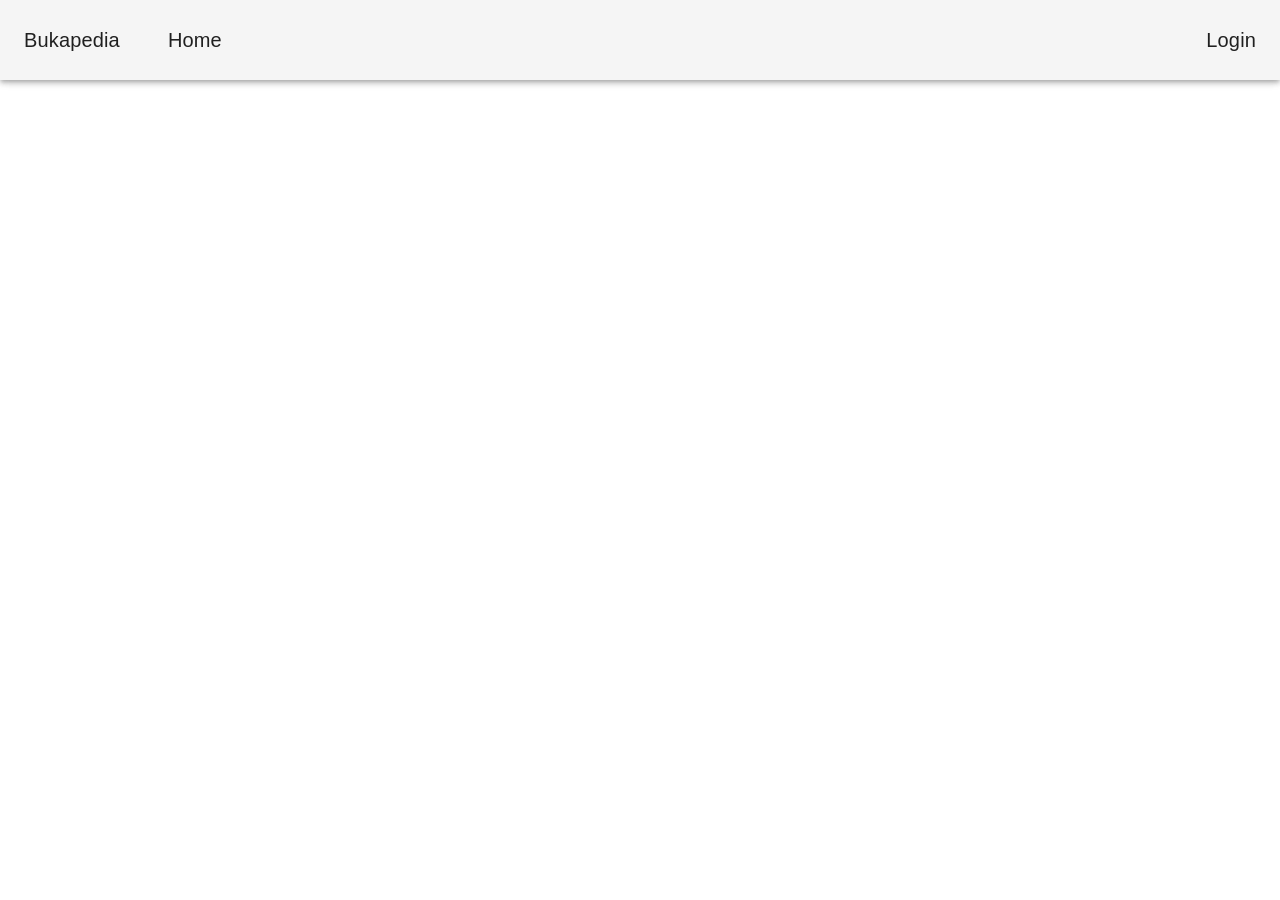
<file: index.html>
<!doctype html><html lang="en"><head><meta charset="utf-8"/><link rel="icon" href="/favicon.ico"/><meta name="viewport" content="width=device-width,initial-scale=1"/><meta name="theme-color" content="#000000"/><meta name="description" content="Web site created using create-react-app"/><link rel="apple-touch-icon" href="/logo192.png"/><link rel="manifest" href="/manifest.json"/><title>Bukapedia</title><link href="/static/css/main.f63592e0.chunk.css" rel="stylesheet"></head><body><noscript>You need to enable JavaScript to run this app.</noscript><div id="root"></div><script>!function(e){function r(r){for(var n,a,i=r[0],c=r[1],l=r[2],s=0,p=[];s<i.length;s++)a=i[s],Object.prototype.hasOwnProperty.call(o,a)&&o[a]&&p.push(o[a][0]),o[a]=0;for(n in c)Object.prototype.hasOwnProperty.call(c,n)&&(e[n]=c[n]);for(f&&f(r);p.length;)p.shift()();return u.push.apply(u,l||[]),t()}function t(){for(var e,r=0;r<u.length;r++){for(var t=u[r],n=!0,i=1;i<t.length;i++){var c=t[i];0!==o[c]&&(n=!1)}n&&(u.splice(r--,1),e=a(a.s=t[0]))}return e}var n={},o={1:0},u=[];function a(r){if(n[r])return n[r].exports;var t=n[r]={i:r,l:!1,exports:{}};return e[r].call(t.exports,t,t.exports,a),t.l=!0,t.exports}a.e=function(e){var r=[],t=o[e];if(0!==t)if(t)r.push(t[2]);else{var n=new Promise((function(r,n){t=o[e]=[r,n]}));r.push(t[2]=n);var u,i=document.createElement("script");i.charset="utf-8",i.timeout=120,a.nc&&i.setAttribute("nonce",a.nc),i.src=function(e){return a.p+"static/js/"+({}[e]||e)+"."+{3:"5d87360a"}[e]+".chunk.js"}(e);var c=new Error;u=function(r){i.onerror=i.onload=null,clearTimeout(l);var t=o[e];if(0!==t){if(t){var n=r&&("load"===r.type?"missing":r.type),u=r&&r.target&&r.target.src;c.message="Loading chunk "+e+" failed.\n("+n+": "+u+")",c.name="ChunkLoadError",c.type=n,c.request=u,t[1](c)}o[e]=void 0}};var l=setTimeout((function(){u({type:"timeout",target:i})}),12e4);i.onerror=i.onload=u,document.head.appendChild(i)}return Promise.all(r)},a.m=e,a.c=n,a.d=function(e,r,t){a.o(e,r)||Object.defineProperty(e,r,{enumerable:!0,get:t})},a.r=function(e){"undefined"!=typeof Symbol&&Symbol.toStringTag&&Object.defineProperty(e,Symbol.toStringTag,{value:"Module"}),Object.defineProperty(e,"__esModule",{value:!0})},a.t=function(e,r){if(1&r&&(e=a(e)),8&r)return e;if(4&r&&"object"==typeof e&&e&&e.__esModule)return e;var t=Object.create(null);if(a.r(t),Object.defineProperty(t,"default",{enumerable:!0,value:e}),2&r&&"string"!=typeof e)for(var n in e)a.d(t,n,function(r){return e[r]}.bind(null,n));return t},a.n=function(e){var r=e&&e.__esModule?function(){return e.default}:function(){return e};return a.d(r,"a",r),r},a.o=function(e,r){return Object.prototype.hasOwnProperty.call(e,r)},a.p="/",a.oe=function(e){throw console.error(e),e};var i=this["webpackJsonpweb-based"]=this["webpackJsonpweb-based"]||[],c=i.push.bind(i);i.push=r,i=i.slice();for(var l=0;l<i.length;l++)r(i[l]);var f=c;t()}([])</script><script src="/static/js/2.5aed1da8.chunk.js"></script><script src="/static/js/main.cdaedaf8.chunk.js"></script></body></html>
</file>
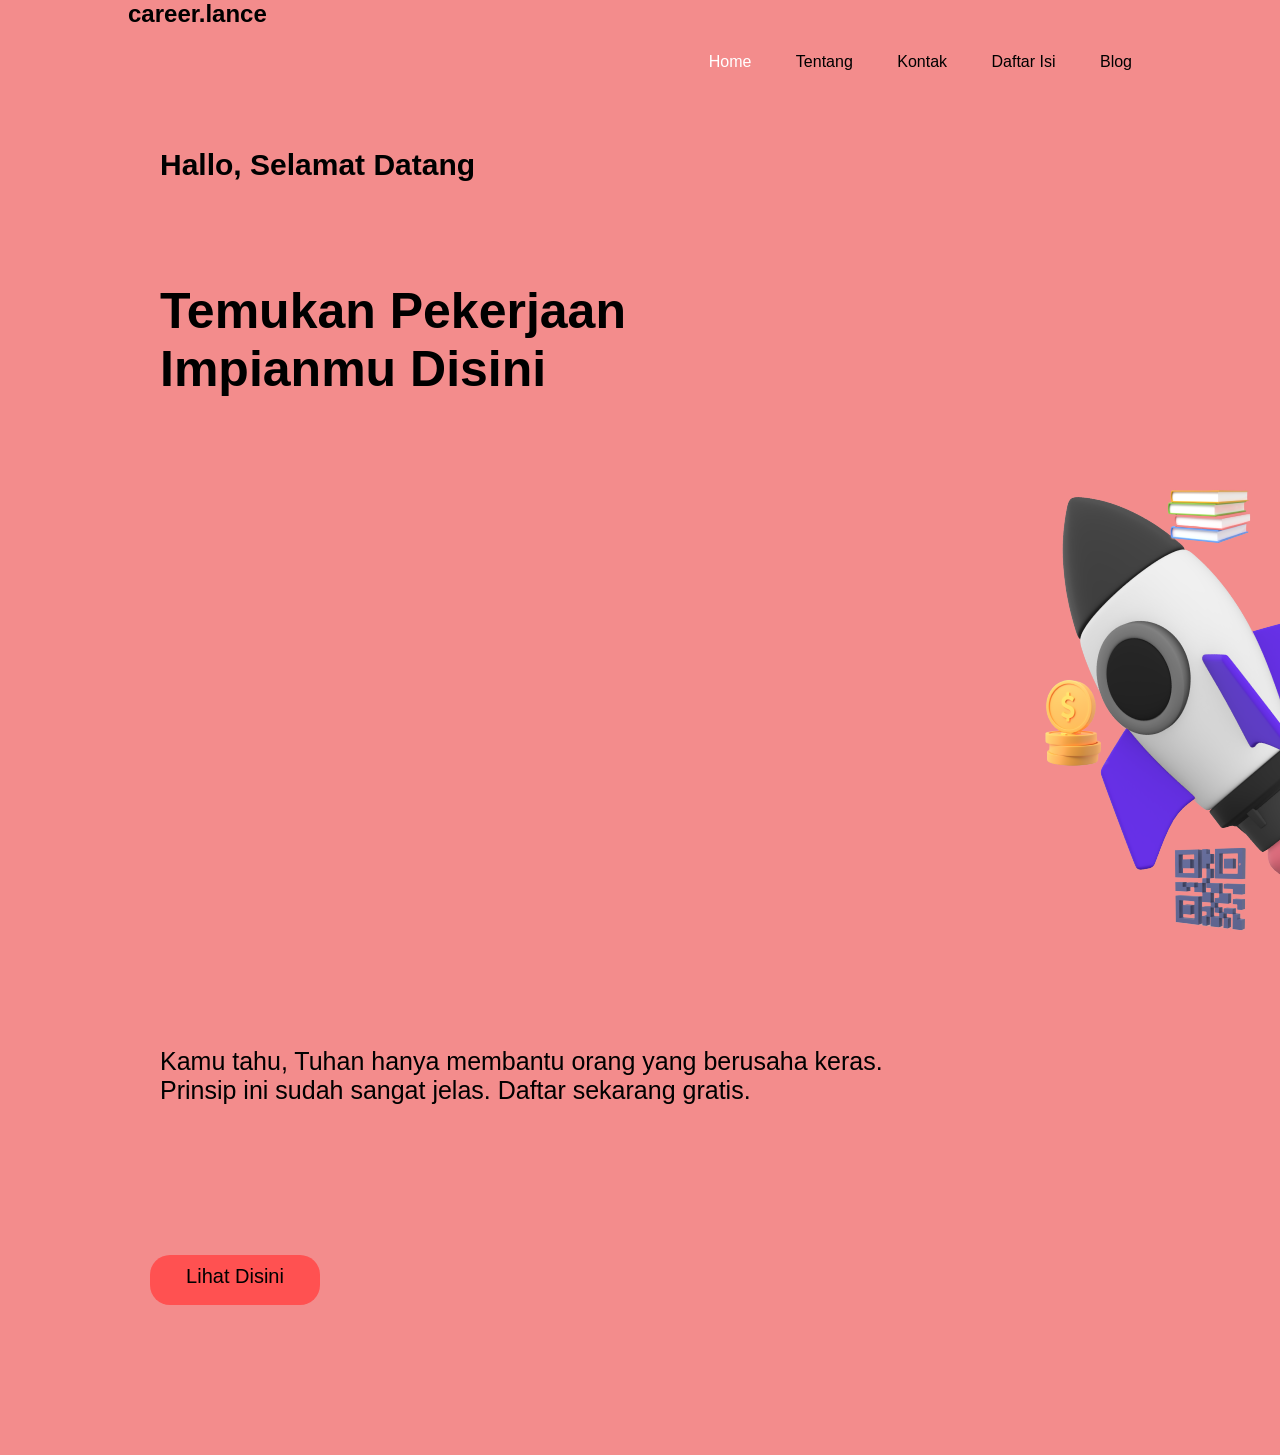
<file: UAS/index.html>
<!DOCTYPE html>
<html>

<head>
    <meta charset="utf-8">
    <meta name="viewport" content="width=device-width, initial-scale=1">
    <title>Lowongan Pekerjaan</title>
    <link rel="stylesheet" type="text/css" href="styles.css">
</head>

<body>
    <script>
        alert("Selamat Datang di Web Lowongan Kerja");
    </script>
    <header>
        <div class="container">
            <h2><a href="index.html">career.lance</a></h2>
            <ul>
                <li class="active"><a href="index.html">Home</a></li>
                <li><a href="about.html">Tentang</a></li>
                <li><a href="contact.html">Kontak</a></li>
                <li><a href="daftar-isi.html">Daftar Isi</a></li>
                <li><a href="blog.html">Blog</a></li>
            </ul>
        </div>
    </header>
    <div class="row">
        <h3>Hallo, Selamat Datang</h3>
        <h4>Temukan Pekerjaan</h4>
        <h5>Impianmu Disini</h5>
        <img src="bguas.png">
        <p>Kamu tahu, Tuhan hanya membantu orang yang berusaha keras.</p>
        <p1>Prinsip ini sudah sangat jelas. Daftar sekarang gratis.</p1>
        <br>
        <div class="kotak kotak1">Lihat Disini</div>
    </div>
</body>

</html>
</file>
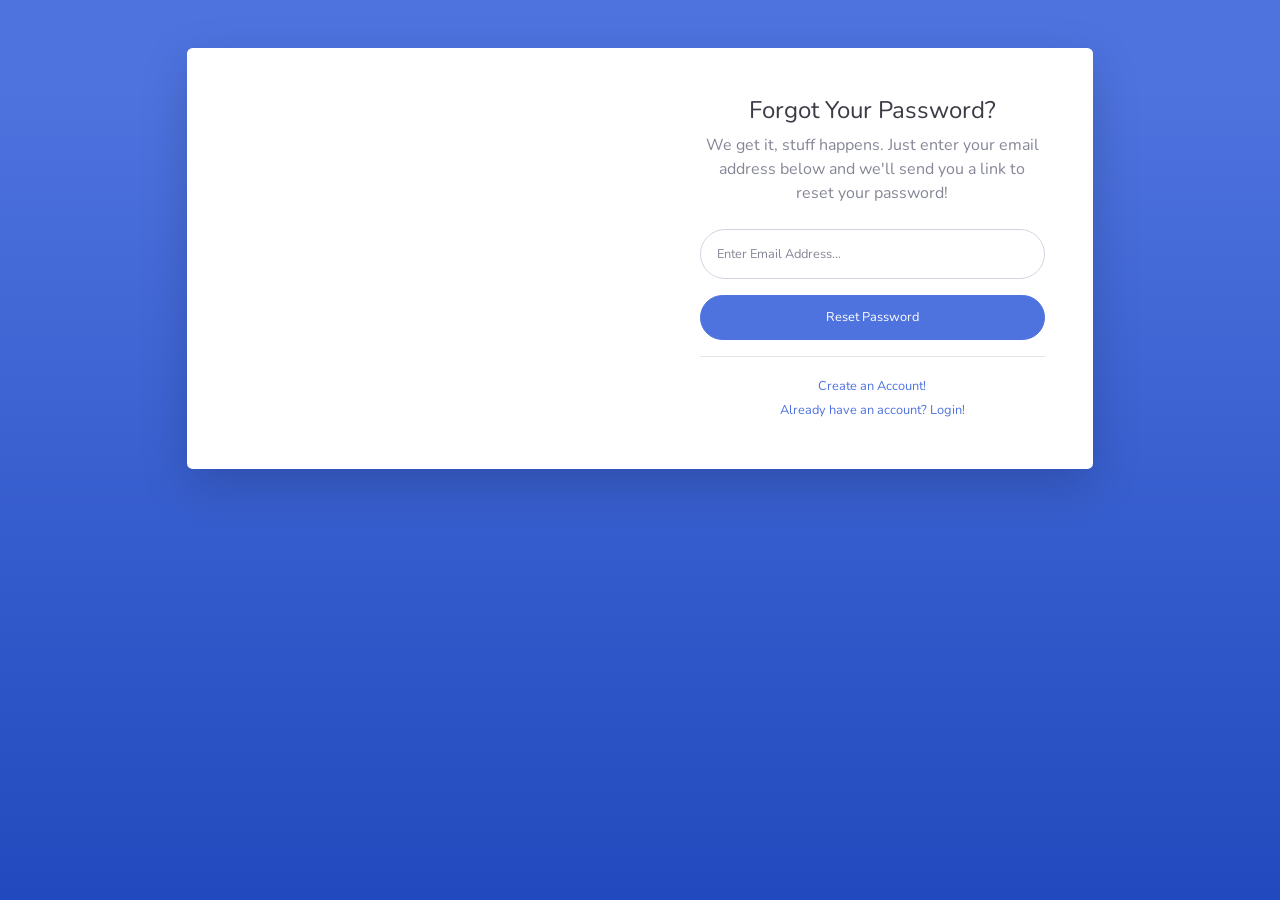
<file: IoT_Hidroponik/forgot-password.html>
<!DOCTYPE html>
<html lang="en">

<head>

    <meta charset="utf-8">
    <meta http-equiv="X-UA-Compatible" content="IE=edge">
    <meta name="viewport" content="width=device-width, initial-scale=1, shrink-to-fit=no">
    <meta name="description" content="">
    <meta name="author" content="">

    <title>SB Admin 2 - Forgot Password</title>

    <!-- Custom fonts for this template-->
    <link href="vendor/fontawesome-free/css/all.min.css" rel="stylesheet" type="text/css">
    <link
        href="https://fonts.googleapis.com/css?family=Nunito:200,200i,300,300i,400,400i,600,600i,700,700i,800,800i,900,900i"
        rel="stylesheet">

    <!-- Custom styles for this template-->
    <link href="css/sb-admin-2.min.css" rel="stylesheet">

</head>

<body class="bg-gradient-primary">

    <div class="container">

        <!-- Outer Row -->
        <div class="row justify-content-center">

            <div class="col-xl-10 col-lg-12 col-md-9">

                <div class="card o-hidden border-0 shadow-lg my-5">
                    <div class="card-body p-0">
                        <!-- Nested Row within Card Body -->
                        <div class="row">
                            <div class="col-lg-6 d-none d-lg-block bg-password-image"></div>
                            <div class="col-lg-6">
                                <div class="p-5">
                                    <div class="text-center">
                                        <h1 class="h4 text-gray-900 mb-2">Forgot Your Password?</h1>
                                        <p class="mb-4">We get it, stuff happens. Just enter your email address below
                                            and we'll send you a link to reset your password!</p>
                                    </div>
                                    <form class="user">
                                        <div class="form-group">
                                            <input type="email" class="form-control form-control-user"
                                                id="exampleInputEmail" aria-describedby="emailHelp"
                                                placeholder="Enter Email Address...">
                                        </div>
                                        <a href="login.html" class="btn btn-primary btn-user btn-block">
                                            Reset Password
                                        </a>
                                    </form>
                                    <hr>
                                    <div class="text-center">
                                        <a class="small" href="register.html">Create an Account!</a>
                                    </div>
                                    <div class="text-center">
                                        <a class="small" href="login.html">Already have an account? Login!</a>
                                    </div>
                                </div>
                            </div>
                        </div>
                    </div>
                </div>

            </div>

        </div>

    </div>

    <!-- Bootstrap core JavaScript-->
    <script src="vendor/jquery/jquery.min.js"></script>
    <script src="vendor/bootstrap/js/bootstrap.bundle.min.js"></script>

    <!-- Core plugin JavaScript-->
    <script src="vendor/jquery-easing/jquery.easing.min.js"></script>

    <!-- Custom scripts for all pages-->
    <script src="js/sb-admin-2.min.js"></script>

</body>

</html>
</file>
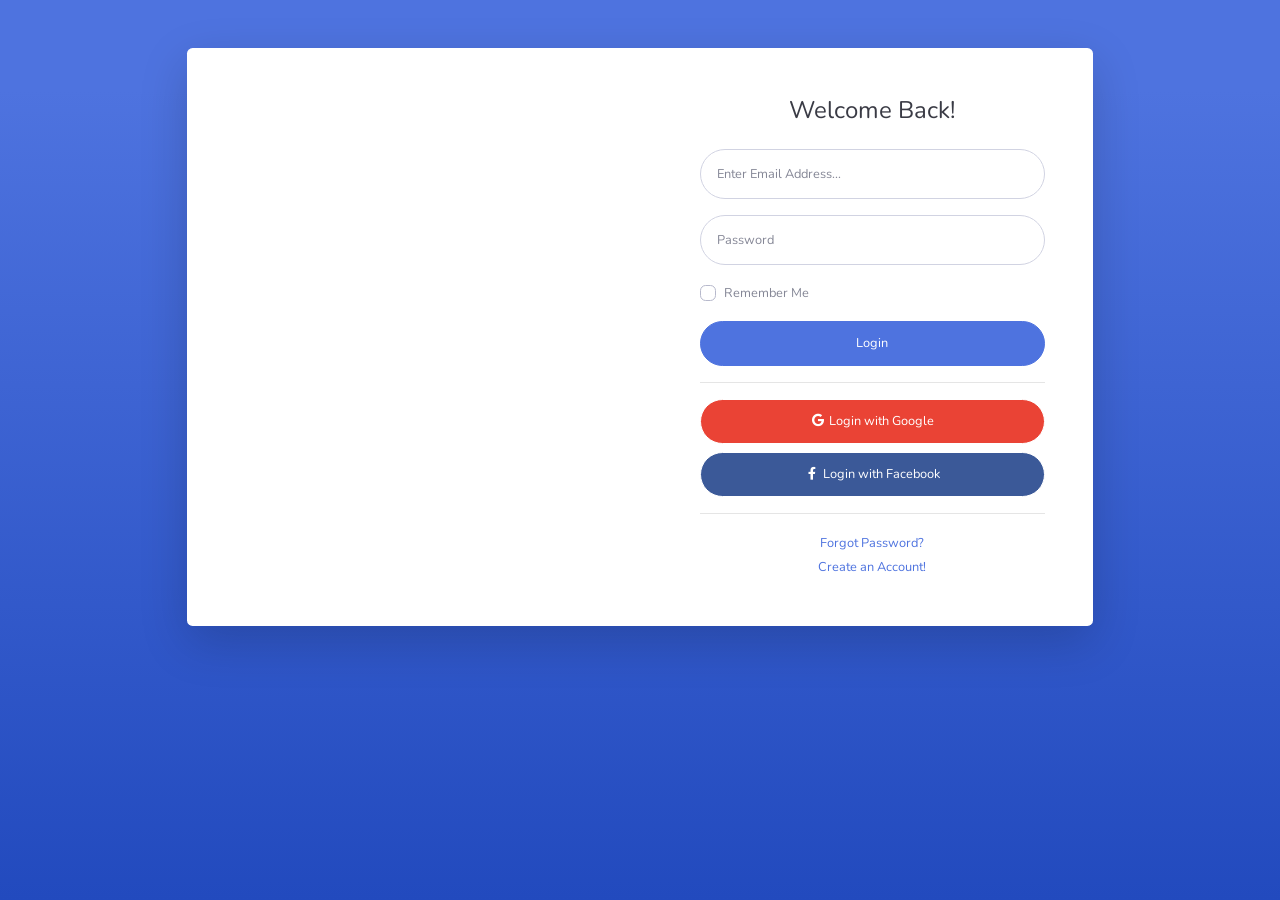
<file: IoT_Hidroponik/login.html>
<!DOCTYPE html>
<html lang="en">

<head>

    <meta charset="utf-8">
    <meta http-equiv="X-UA-Compatible" content="IE=edge">
    <meta name="viewport" content="width=device-width, initial-scale=1, shrink-to-fit=no">
    <meta name="description" content="">
    <meta name="author" content="">

    <title>Iot Hidroponik</title>

    <!-- Custom fonts for this template-->
    <link href="vendor/fontawesome-free/css/all.min.css" rel="stylesheet" type="text/css">
    <link
        href="https://fonts.googleapis.com/css?family=Nunito:200,200i,300,300i,400,400i,600,600i,700,700i,800,800i,900,900i"
        rel="stylesheet">

    <!-- Custom styles for this template-->
    <link href="css/sb-admin-2.min.css" rel="stylesheet">

</head>

<body class="bg-gradient-primary">

    <div class="container">

        <!-- Outer Row -->
        <div class="row justify-content-center">

            <div class="col-xl-10 col-lg-12 col-md-9">

                <div class="card o-hidden border-0 shadow-lg my-5">
                    <div class="card-body p-0">
                        <!-- Nested Row within Card Body -->
                        <div class="row">
                            <div class="col-lg-6 d-none d-lg-block bg-login-image"></div>
                            <div class="col-lg-6">
                                <div class="p-5">
                                    <div class="text-center">
                                        <h1 class="h4 text-gray-900 mb-4">Welcome Back!</h1>
                                    </div>
                                    <form class="user">
                                        <div class="form-group">
                                            <input type="email" class="form-control form-control-user"
                                                id="exampleInputEmail" aria-describedby="emailHelp"
                                                placeholder="Enter Email Address...">
                                        </div>
                                        <div class="form-group">
                                            <input type="password" class="form-control form-control-user"
                                                id="exampleInputPassword" placeholder="Password">
                                        </div>
                                        <div class="form-group">
                                            <div class="custom-control custom-checkbox small">
                                                <input type="checkbox" class="custom-control-input" id="customCheck">
                                                <label class="custom-control-label" for="customCheck">Remember
                                                    Me</label>
                                            </div>
                                        </div>
                                        <a href="index.html" class="btn btn-primary btn-user btn-block">
                                            Login
                                        </a>
                                        <hr>
                                        <a href="index.html" class="btn btn-google btn-user btn-block">
                                            <i class="fab fa-google fa-fw"></i> Login with Google
                                        </a>
                                        <a href="index.html" class="btn btn-facebook btn-user btn-block">
                                            <i class="fab fa-facebook-f fa-fw"></i> Login with Facebook
                                        </a>
                                    </form>
                                    <hr>
                                    <div class="text-center">
                                        <a class="small" href="forgot-password.html">Forgot Password?</a>
                                    </div>
                                    <div class="text-center">
                                        <a class="small" href="register.html">Create an Account!</a>
                                    </div>
                                </div>
                            </div>
                        </div>
                    </div>
                </div>

            </div>

        </div>

    </div>

    <!-- Bootstrap core JavaScript-->
    <script src="vendor/jquery/jquery.min.js"></script>
    <script src="vendor/bootstrap/js/bootstrap.bundle.min.js"></script>

    <!-- Core plugin JavaScript-->
    <script src="vendor/jquery-easing/jquery.easing.min.js"></script>

    <!-- Custom scripts for all pages-->
    <script src="js/sb-admin-2.min.js"></script>

</body>

</html>
</file>
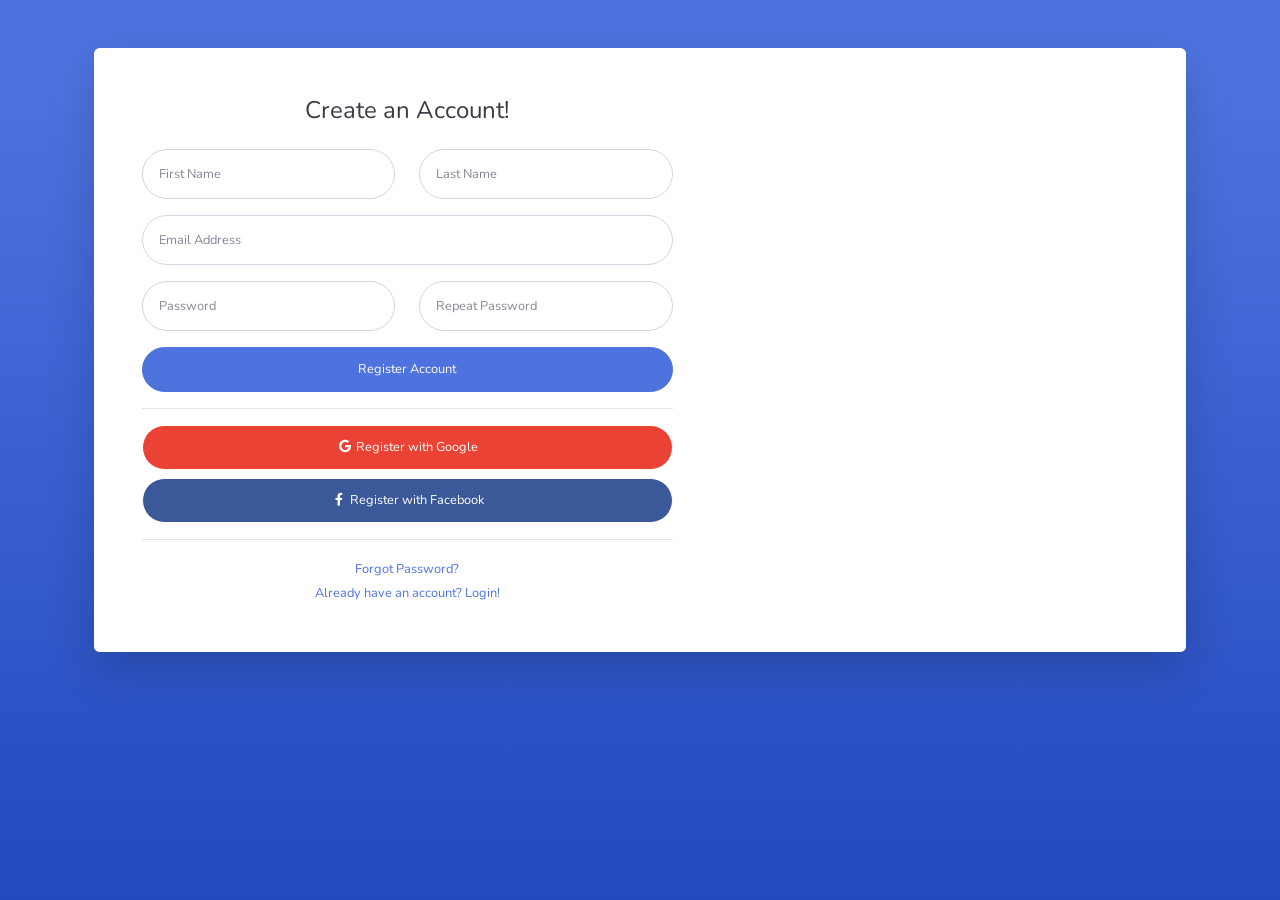
<file: IoT_Hidroponik/register.html>
<!DOCTYPE html>
<html lang="en">

<head>

    <meta charset="utf-8">
    <meta http-equiv="X-UA-Compatible" content="IE=edge">
    <meta name="viewport" content="width=device-width, initial-scale=1, shrink-to-fit=no">
    <meta name="description" content="">
    <meta name="author" content="">

    <title>IoT Hidroponik</title>

    <!-- Custom fonts for this template-->
    <link href="vendor/fontawesome-free/css/all.min.css" rel="stylesheet" type="text/css">
    <link
        href="https://fonts.googleapis.com/css?family=Nunito:200,200i,300,300i,400,400i,600,600i,700,700i,800,800i,900,900i"
        rel="stylesheet">

    <!-- Custom styles for this template-->
    <link href="css/sb-admin-2.min.css" rel="stylesheet">

</head>

<body class="bg-gradient-primary">

    <div class="container">

        <div class="card o-hidden border-0 shadow-lg my-5">
            <div class="card-body p-0">
                <!-- Nested Row within Card Body -->
                <div class="row">
                   
                    <div class="col-lg-7">
                        <div class="p-5">
                            <div class="text-center">
                                <h1 class="h4 text-gray-900 mb-4">Create an Account!</h1>
                            </div>
                            <form class="user">
                                <div class="form-group row">
                                    <div class="col-sm-6 mb-3 mb-sm-0">
                                        <input type="text" class="form-control form-control-user" id="exampleFirstName"
                                            placeholder="First Name">
                                    </div>
                                    <div class="col-sm-6">
                                        <input type="text" class="form-control form-control-user" id="exampleLastName"
                                            placeholder="Last Name">
                                    </div>
                                </div>
                                <div class="form-group">
                                    <input type="email" class="form-control form-control-user" id="exampleInputEmail"
                                        placeholder="Email Address">
                                </div>
                                <div class="form-group row">
                                    <div class="col-sm-6 mb-3 mb-sm-0">
                                        <input type="password" class="form-control form-control-user"
                                            id="exampleInputPassword" placeholder="Password">
                                    </div>
                                    <div class="col-sm-6">
                                        <input type="password" class="form-control form-control-user"
                                            id="exampleRepeatPassword" placeholder="Repeat Password">
                                    </div>
                                </div>
                                <a href="login.html" class="btn btn-primary btn-user btn-block">
                                    Register Account
                                </a>
                                <hr>
                                <a href="index.html" class="btn btn-google btn-user btn-block">
                                    <i class="fab fa-google fa-fw"></i> Register with Google
                                </a>
                                <a href="index.html" class="btn btn-facebook btn-user btn-block">
                                    <i class="fab fa-facebook-f fa-fw"></i> Register with Facebook
                                </a>
                            </form>
                            <hr>
                            <div class="text-center">
                                <a class="small" href="forgot-password.html">Forgot Password?</a>
                            </div>
                            <div class="text-center">
                                <a class="small" href="login.html">Already have an account? Login!</a>
                            </div>
                        </div>
                    </div>
                </div>
            </div>
        </div>

    </div>

    <!-- Bootstrap core JavaScript-->
    <script src="vendor/jquery/jquery.min.js"></script>
    <script src="vendor/bootstrap/js/bootstrap.bundle.min.js"></script>

    <!-- Core plugin JavaScript-->
    <script src="vendor/jquery-easing/jquery.easing.min.js"></script>

    <!-- Custom scripts for all pages-->
    <script src="js/sb-admin-2.min.js"></script>

</body>

</html>
</file>
<file: UAS/styles.css>
* {
    padding: 0;
    margin: 0;
    font-family: sans-serif;
    background-color: #F38C8C;
}

.container {
    width: 80%;
    margin: 0 auto;
}

a {
    color: inherit;
    text-decoration: none;
}

header h1 {
    float: left;
}

header ul {
    float: right;
}

header ul li {
    display: inline-block;
}

header ul li a {
    padding: 25px 20px;
    display: inline-block;
}

header ul li a:hover {
    background-color: black;
    color: #fff;
}

.active {
    background-color: lightblue;
    color: #fff;
}

h3 {
    color: black;
    margin-top: 120px;
    padding-left: 160px;
    font-size: 30px;
}

h4 {
    margin-top: 100px;
    padding-left: 160px;
    font-size: 50px;
}

h5 {
    padding-left: 160px;
    font-size: 50px;
}

p {
    margin-top: 100px;
    padding-left: 160px;
    font-size: 25px;
}

p1 {
    margin-top: 100px;
    padding-left: 160px;
    font-size: 25px;
}

p2 {
    margin-top: 400px;
    padding-left: 160px;
    font-size: 25px;
    border: solid;
}

.kotak {
    background: #fcfcfc;
    padding: 10px;
    width: 150px;
    float: left;
    margin: 150px;
    height: 30px;
}

.kotak1 {
    border-radius: 20px 20px;
    background-color: #FF5151;
    font-size: 20px;
    text-align: center;
}

img {
    margin-left: 1000px;
    background-color: #F38C8C;
}
</file>
<file: static/css/main.f63592e0.chunk.css>
/*! tailwindcss v2.2.17 | MIT License | https://tailwindcss.com */

/*! modern-normalize v1.1.0 | MIT License | https://github.com/sindresorhus/modern-normalize */html{-moz-tab-size:4;tab-size:4;line-height:1.15;-webkit-text-size-adjust:100%}body{font-family:system-ui,-apple-system,"Segoe UI",Roboto,Helvetica,Arial,sans-serif,"Apple Color Emoji","Segoe UI Emoji"}hr{height:0;color:inherit}abbr[title]{-webkit-text-decoration:underline dotted;text-decoration:underline dotted}b,strong{font-weight:bolder}code,kbd,pre,samp{font-family:ui-monospace,SFMono-Regular,Consolas,"Liberation Mono",Menlo,monospace;font-size:1em}small{font-size:80%}sub,sup{font-size:75%;line-height:0;position:relative;vertical-align:baseline}sub{bottom:-.25em}sup{top:-.5em}table{text-indent:0;border-color:inherit}button,input,optgroup,select,textarea{font-family:inherit;font-size:100%;line-height:1.15;margin:0}button,select{text-transform:none}[type=button],button{-webkit-appearance:button}legend{padding:0}progress{vertical-align:baseline}summary{display:list-item}blockquote,dd,dl,figure,h1,h2,h3,h4,h5,h6,hr,p,pre{margin:0}button{background-color:transparent;background-image:none}fieldset,ol,ul{margin:0;padding:0}ol,ul{list-style:none}html{font-family:ui-sans-serif,system-ui,-apple-system,BlinkMacSystemFont,"Segoe UI",Roboto,"Helvetica Neue",Arial,"Noto Sans",sans-serif,"Apple Color Emoji","Segoe UI Emoji","Segoe UI Symbol","Noto Color Emoji";line-height:1.5}body{font-family:inherit;line-height:inherit}*,:after,:before{box-sizing:border-box;border:0 solid}hr{border-top-width:1px}img{border-style:solid}textarea{resize:vertical}input:-ms-input-placeholder,textarea:-ms-input-placeholder{opacity:1;color:#9ca3af}input::placeholder,textarea::placeholder{opacity:1;color:#9ca3af}button{cursor:pointer}table{border-collapse:collapse}h1,h2,h3,h4,h5,h6{font-size:inherit;font-weight:inherit}a{color:inherit;text-decoration:inherit}button,input,optgroup,select,textarea{padding:0;line-height:inherit;color:inherit}code,kbd,pre,samp{font-family:ui-monospace,SFMono-Regular,Menlo,Monaco,Consolas,"Liberation Mono","Courier New",monospace}audio,canvas,embed,iframe,img,object,svg,video{display:block;vertical-align:middle}img,video{max-width:100%;height:auto}[hidden]{display:none}*,:after,:before{--tw-border-opacity:1;border-color:rgba(229,231,235,var(--tw-border-opacity))}.container{width:100%}@media (min-width:640px){.container{max-width:640px}}@media (min-width:768px){.container{max-width:768px}}@media (min-width:1024px){.container{max-width:1024px}}@media (min-width:1280px){.container{max-width:1280px}}@media (min-width:1536px){.container{max-width:1536px}}.fixed{position:fixed}.m-4{margin:1rem}.mx-2{margin-left:.5rem;margin-right:.5rem}.my-2{margin-top:.5rem;margin-bottom:.5rem}.my-3{margin-top:.75rem;margin-bottom:.75rem}.my-6{margin-top:1.5rem;margin-bottom:1.5rem}.my-28{margin-top:7rem;margin-bottom:7rem}.mt-3{margin-top:.75rem}.mt-4{margin-top:1rem}.mt-5{margin-top:1.25rem}.mt-6{margin-top:1.5rem}.mt-7{margin-top:1.75rem}.mb-3{margin-bottom:.75rem}.mb-6{margin-bottom:1.5rem}.ml-4{margin-left:1rem}.inline-block{display:inline-block}.flex{display:flex}.table{display:table}.grid{display:grid}.hidden{display:none}.h-6{height:1.5rem}.h-28{height:7rem}.h-36{height:9rem}.h-full{height:100%}.max-h-16{max-height:4rem}.max-h-full{max-height:100%}.w-1\/2{width:50%}.w-8\/12{width:66.666667%}.w-full{width:100%}.w-max{width:-webkit-max-content;width:max-content}.max-w-full{max-width:100%}.flex-1{flex:1 1 0%}@keyframes spin{to{transform:rotate(1turn)}}@keyframes ping{75%,to{transform:scale(2);opacity:0}}@keyframes pulse{50%{opacity:.5}}@keyframes bounce{0%,to{transform:translateY(-25%);animation-timing-function:cubic-bezier(.8,0,1,1)}50%{transform:none;animation-timing-function:cubic-bezier(0,0,.2,1)}}.cursor-pointer{cursor:pointer}.flex-row{flex-direction:row}.flex-col{flex-direction:column}.flex-wrap{flex-wrap:wrap}.place-content-center{place-content:center}.place-items-center{place-items:center}.items-center{align-items:center}.justify-end{justify-content:flex-end}.justify-center{justify-content:center}.justify-between{justify-content:space-between}.gap-2{gap:.5rem}.gap-8{gap:2rem}.rounded{border-radius:.25rem}.rounded-md{border-radius:.375rem}.rounded-lg{border-radius:.5rem}.rounded-xl{border-radius:.75rem}.rounded-full{border-radius:9999px}.border{border-width:1px}.border-black{--tw-border-opacity:1;border-color:rgba(0,0,0,var(--tw-border-opacity))}.border-gray-300{--tw-border-opacity:1;border-color:rgba(209,213,219,var(--tw-border-opacity))}.bg-black{--tw-bg-opacity:1;background-color:rgba(0,0,0,var(--tw-bg-opacity))}.bg-white{--tw-bg-opacity:1;background-color:rgba(255,255,255,var(--tw-bg-opacity))}.bg-gray-200{--tw-bg-opacity:1;background-color:rgba(229,231,235,var(--tw-bg-opacity))}.bg-blue-100{--tw-bg-opacity:1;background-color:rgba(219,234,254,var(--tw-bg-opacity))}.hover\:bg-black:hover{--tw-bg-opacity:1;background-color:rgba(0,0,0,var(--tw-bg-opacity))}.object-contain{object-fit:contain}.p-4{padding:1rem}.p-6{padding:1.5rem}.px-2{padding-left:.5rem;padding-right:.5rem}.px-3{padding-left:.75rem;padding-right:.75rem}.py-1{padding-top:.25rem;padding-bottom:.25rem}.py-2{padding-top:.5rem;padding-bottom:.5rem}.pb-4{padding-bottom:1rem}.text-center{text-align:center}.text-xs{font-size:.75rem;line-height:1rem}.text-xl{font-size:1.25rem;line-height:1.75rem}.text-2xl{font-size:1.5rem;line-height:2rem}.font-semibold{font-weight:600}.leading-normal{line-height:1.5}.text-white{--tw-text-opacity:1;color:rgba(255,255,255,var(--tw-text-opacity))}.text-gray-400{--tw-text-opacity:1;color:rgba(156,163,175,var(--tw-text-opacity))}.text-gray-500{--tw-text-opacity:1;color:rgba(107,114,128,var(--tw-text-opacity))}.text-red-500{--tw-text-opacity:1;color:rgba(239,68,68,var(--tw-text-opacity))}.text-blue-500{--tw-text-opacity:1;color:rgba(59,130,246,var(--tw-text-opacity))}.hover\:text-white:hover{--tw-text-opacity:1;color:rgba(255,255,255,var(--tw-text-opacity))}.hover\:text-gray-600:hover{--tw-text-opacity:1;color:rgba(75,85,99,var(--tw-text-opacity))}.hover\:text-blue-400:hover{--tw-text-opacity:1;color:rgba(96,165,250,var(--tw-text-opacity))}.hover\:opacity-80:hover{opacity:.8}*,:after,:before{--tw-shadow:0 0 transparent}.shadow-md{--tw-shadow:0 4px 6px -1px rgba(0,0,0,0.1),0 2px 4px -1px rgba(0,0,0,0.06);box-shadow:var(--tw-ring-offset-shadow,0 0 transparent),var(--tw-ring-shadow,0 0 transparent),var(--tw-shadow)}*,:after,:before{--tw-ring-inset:var(--tw-empty,/*!*/ /*!*/);--tw-ring-offset-width:0px;--tw-ring-offset-color:#fff;--tw-ring-color:rgba(59,130,246,0.5);--tw-ring-offset-shadow:0 0 transparent;--tw-ring-shadow:0 0 transparent}.filter{--tw-blur:var(--tw-empty,/*!*/ /*!*/);--tw-brightness:var(--tw-empty,/*!*/ /*!*/);--tw-contrast:var(--tw-empty,/*!*/ /*!*/);--tw-grayscale:var(--tw-empty,/*!*/ /*!*/);--tw-hue-rotate:var(--tw-empty,/*!*/ /*!*/);--tw-invert:var(--tw-empty,/*!*/ /*!*/);--tw-saturate:var(--tw-empty,/*!*/ /*!*/);--tw-sepia:var(--tw-empty,/*!*/ /*!*/);--tw-drop-shadow:var(--tw-empty,/*!*/ /*!*/);filter:var(--tw-blur) var(--tw-brightness) var(--tw-contrast) var(--tw-grayscale) var(--tw-hue-rotate) var(--tw-invert) var(--tw-saturate) var(--tw-sepia) var(--tw-drop-shadow)}.transition-all{transition-property:all;transition-timing-function:cubic-bezier(.4,0,.2,1);transition-duration:.15s}.duration-300{transition-duration:.3s}.ease-in-out{transition-timing-function:cubic-bezier(.4,0,.2,1)}body{margin:0;font-family:-apple-system,BlinkMacSystemFont,"Segoe UI","Roboto","Oxygen","Ubuntu","Cantarell","Fira Sans","Droid Sans","Helvetica Neue",sans-serif;-webkit-font-smoothing:antialiased;-moz-osx-font-smoothing:grayscale}code{font-family:source-code-pro,Menlo,Monaco,Consolas,"Courier New",monospace}@media (min-width:768px){.md\:mx-6{margin-left:1.5rem;margin-right:1.5rem}.md\:mt-80{margin-top:20rem}.md\:inline-block{display:inline-block}.md\:w-1\/2{width:50%}.md\:w-2\/3{width:66.666667%}.md\:flex-row{flex-direction:row}}.App{text-align:center}.App-logo{height:40vmin;pointer-events:none}@media (prefers-reduced-motion:no-preference){.App-logo{animation:App-logo-spin 20s linear infinite}}.App-header{background-color:#282c34;min-height:100vh;display:flex;flex-direction:column;align-items:center;justify-content:center;font-size:calc(10px + 2vmin);color:#fff}.App-link{color:#61dafb}@keyframes App-logo-spin{0%{transform:rotate(0deg)}to{transform:rotate(1turn)}}
/*# sourceMappingURL=main.f63592e0.chunk.css.map */
</file>
